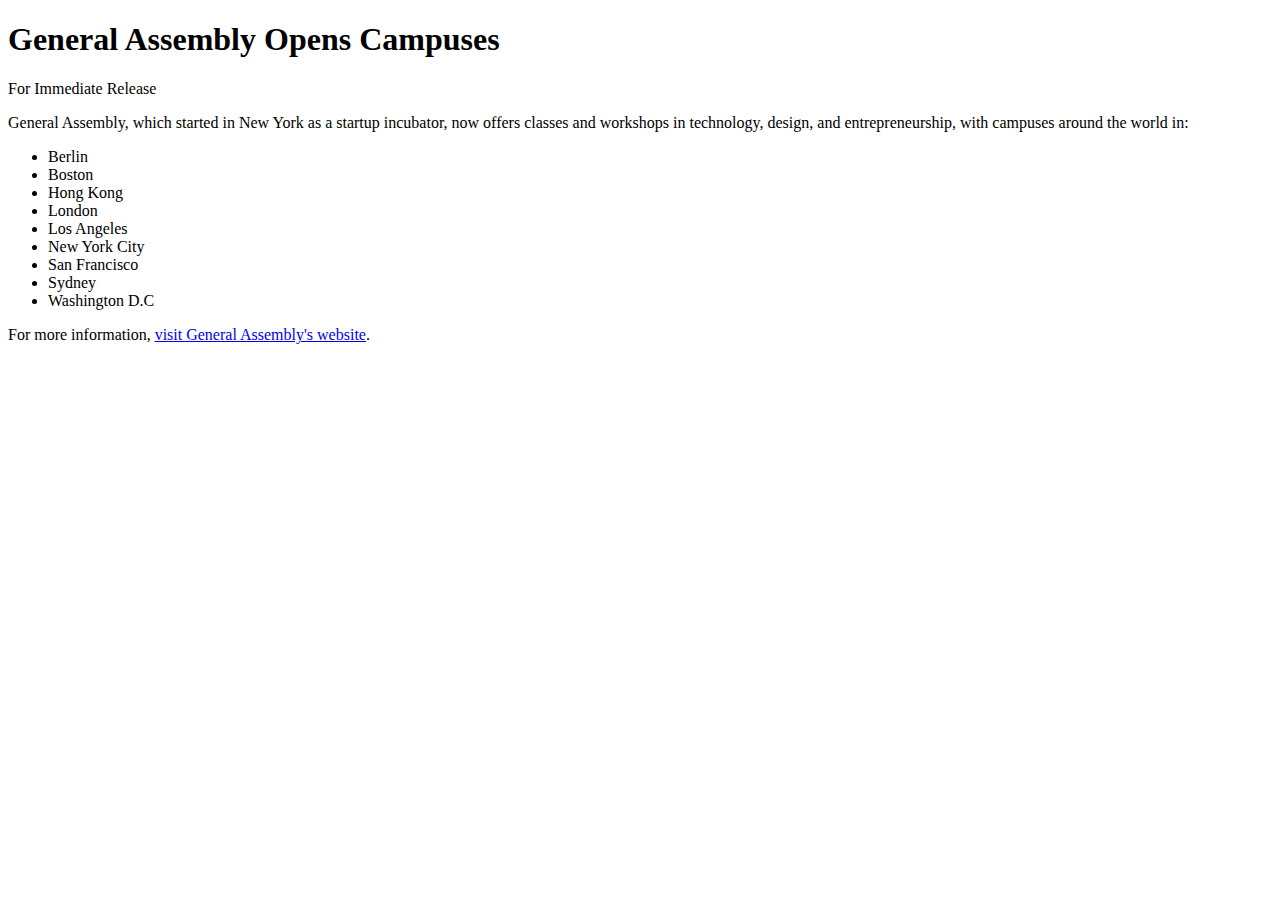
<file: class01/ga_press_release/index.html>
<!DOCTYPE html>
<html>
	<head>
		<title>GA Press Release</title>
	</head>
	<body>
		<h1>General Assembly Opens Campuses</h1>
		<p>For Immediate Release</p>

		<p>General Assembly, which started in New York as a startup incubator, now offers classes and workshops in technology, design, and entrepreneurship, with campuses around the world in:</p>
	
		<ul>
			<li>Berlin</li> 
			<li>Boston</li> 
			<li>Hong Kong</li> 
			<li>London</li> 
			<li>Los Angeles</li> 
			<li>New York City</li> 
			<li>San Francisco</li> 
			<li>Sydney</li>
			<li>Washington D.C</li>
		</ul>

		<p>For more information, <a href="http://generalassemb.ly">visit General Assembly's website</a>.</p>
	</body>
</html>
</file>
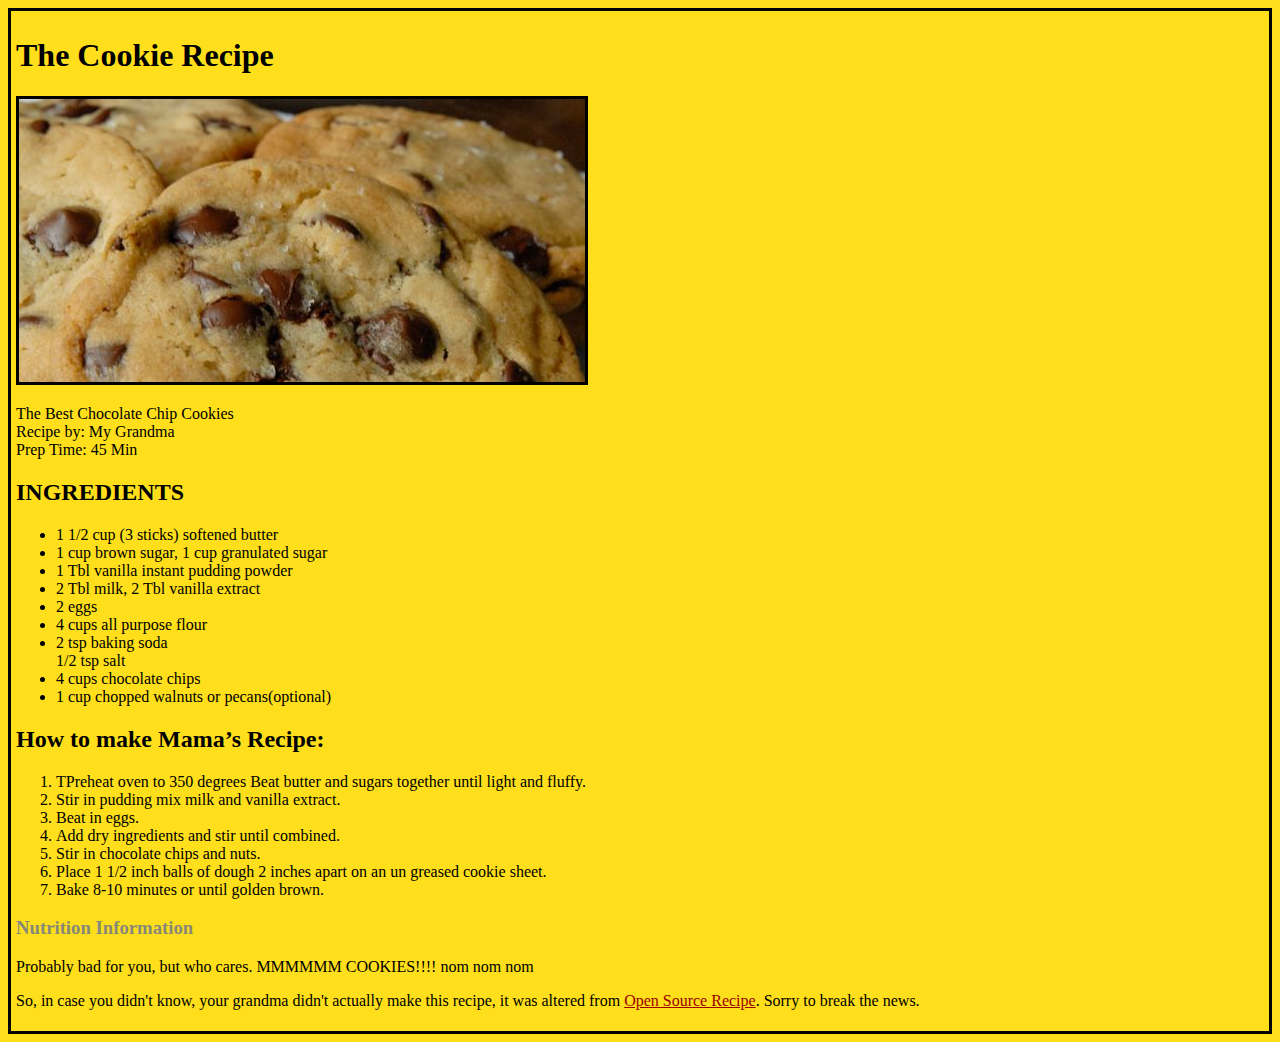
<file: class02/cookie_recipe/index.html>
﻿<!DOCTYPE html>
<html>
	<head>
		<title>Cookie Recipe</title>
		<link rel="stylesheet" href="css/style.css" type="text/css">
	</head>
	<body>
		<h1>The Cookie Recipe</h1>
		<img src="cookies.jpg" alt="Cookies" />
		<p>The Best Chocolate Chip Cookies<br />
		Recipe by: My Grandma<br />
		Prep Time: 45 Min</p>

		<h2>INGREDIENTS</h2>
		<ul>
			<li>1 1/2 cup (3 sticks) softened butter</li> 
			<li>1 cup brown sugar, 1 cup granulated sugar</li>
			<li>1 Tbl vanilla instant pudding powder</li> 
			<li>2 Tbl milk, 2 Tbl vanilla extract</li>
			<li>2 eggs</li>
			<li>4 cups all purpose flour</li>
			<li>2 tsp baking soda</li>
			<l>1/2 tsp salt</li>
			<li>4 cups chocolate chips</li>
			<li>1 cup chopped walnuts or pecans(optional)</li>
		</ul>

		<h2>How to make Mama’s Recipe:</h2> 
		<ol>
			<li>TPreheat oven to 350 degrees Beat butter and sugars together until light and fluffy.</li>
			<li>Stir in pudding mix milk and vanilla extract.</li>
			<li>Beat in eggs.</li> 
			<li>Add dry ingredients and stir until combined.</li>
			<li>Stir in chocolate chips and nuts.</li>
			<li>Place 1 1/2 inch balls of dough 2 inches apart on an un greased cookie sheet.</li> 
			<li>Bake 8-10 minutes or until golden brown.</li>
		</ol>

		<h3>Nutrition Information</h3>

		<p>Probably bad for you, but who cares. MMMMMM COOKIES!!!! nom nom nom</p>

		<p>So, in case you didn't know, your grandma didn't actually make this recipe, it was altered from <a href="http://www.opensourcefood.com/people/Amanori/recipes/mamas-recipe-the-best-chocolate-chip-cookies" target="_blank">Open Source Recipe</a>. Sorry to break the news.</p>
	</body>
</html>
</file>
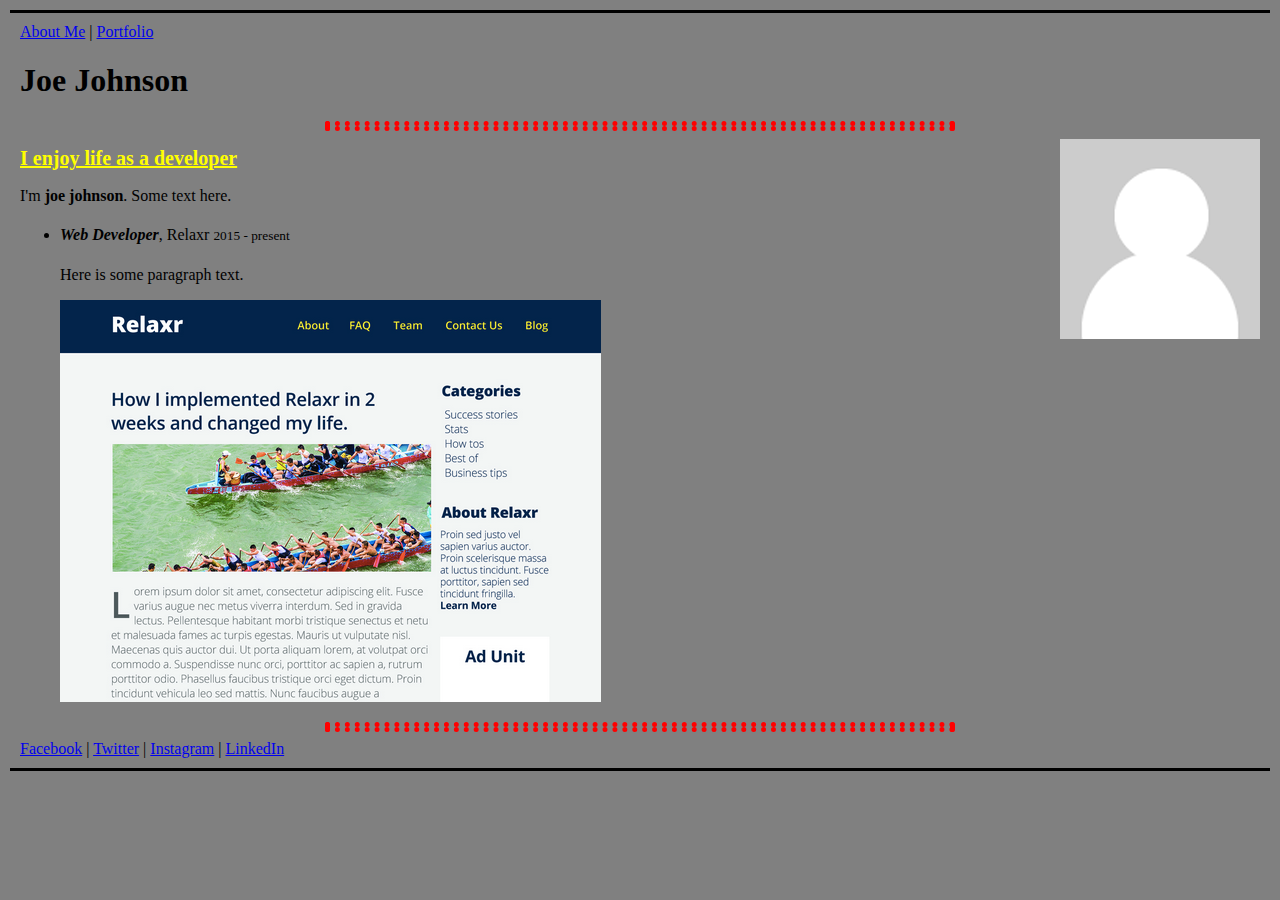
<file: class02/portfolio_site/index.html>
<!DOCTYPE html>
<html>
	<head>
		<title>About Me</title>
		<link rel="stylesheet" href="css/style.css">
	</head>
	<body>
		<header>
			<nav>
				<a href="index.html">About Me</a>
				|
				<a href="portfolio.html">Portfolio</a>
			</nav>
			<h1>Joe Johnson</h1>
		</header>
		<hr />
		<img src="img/avatar.png" alt="My photo" />
		<h2 class="callout-text" id="important-text">I enjoy life as a developer</h2>
		<p>I'm <strong>joe johnson</strong>. Some text here.</p>
		<ul>
			<li>
			<h4><strong>Web Developer</strong>, Relaxr <small>2015 - present</small></h4>
			<p>Here is some paragraph text.</p>
			<img src="img/relaxr_deliverable.png" alt="Relaxr Site">
			</li>
		</ul>
		<hr />
		<footer>
			<nav>
			<a href="http://facebook.com">Facebook</a>
			|
			<a href="http://twitter.com">Twitter</a>
			|
			<a href="http://instagram.com">Instagram</a>
			|
			<a href="http://linkedin.com">LinkedIn</a>
			</nav>
		</footer>
	</body>
</html>
</file>
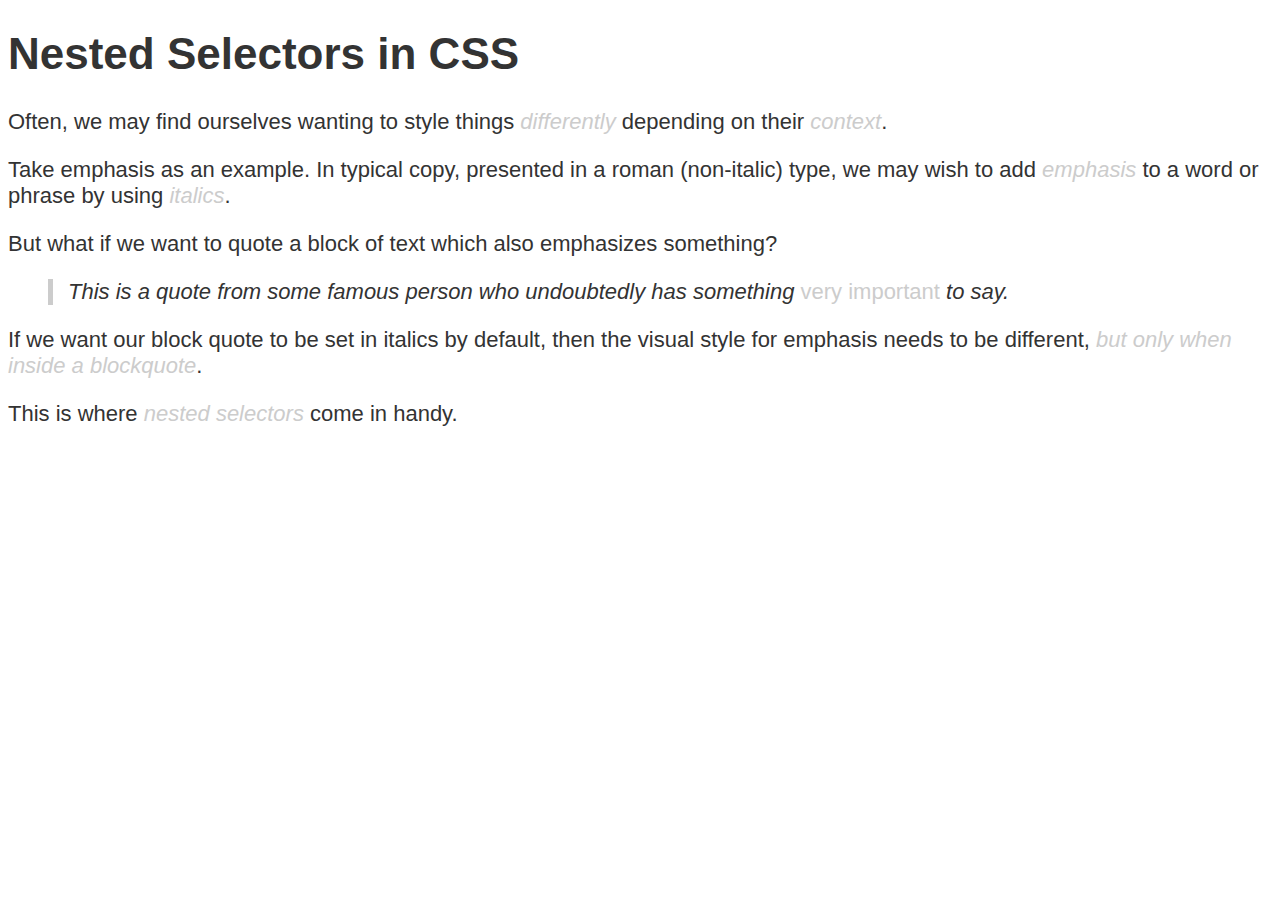
<file: class03/nested_selectors/index.html>
<!DOCTYPE html>
<html>

<head>

  <meta charset="UTF-8">

  <title>Nested Selectors - CodePen</title>

    <link rel="stylesheet" href="css/style.css" media="screen" type="text/css" />

</head>

<body>

  <h1>Nested Selectors in CSS</h1>

	<p>Often, we may find ourselves wanting to style things <em>differently</em> depending on their <em>context</em>.</p>

	<p>Take emphasis as an example. In typical copy, presented in a roman (non-italic) type, we may wish to add <em>emphasis</em> to a word or phrase by using <em>italics</em>.</p>

	<p>But what if we want to quote a block of text which also emphasizes something?</p>

	<blockquote>
  		<p>This is a quote from some famous person who undoubtedly has something <em>very important</em> to say.</p>
	</blockquote>

	<p>If we want our block quote to be set in italics by default, then the visual style for emphasis needs to be different, <em>but only when inside a blockquote</em>.</p>

	<p>This is where <em>nested selectors</em> come in handy.</p>

</body>

</html>
</file>
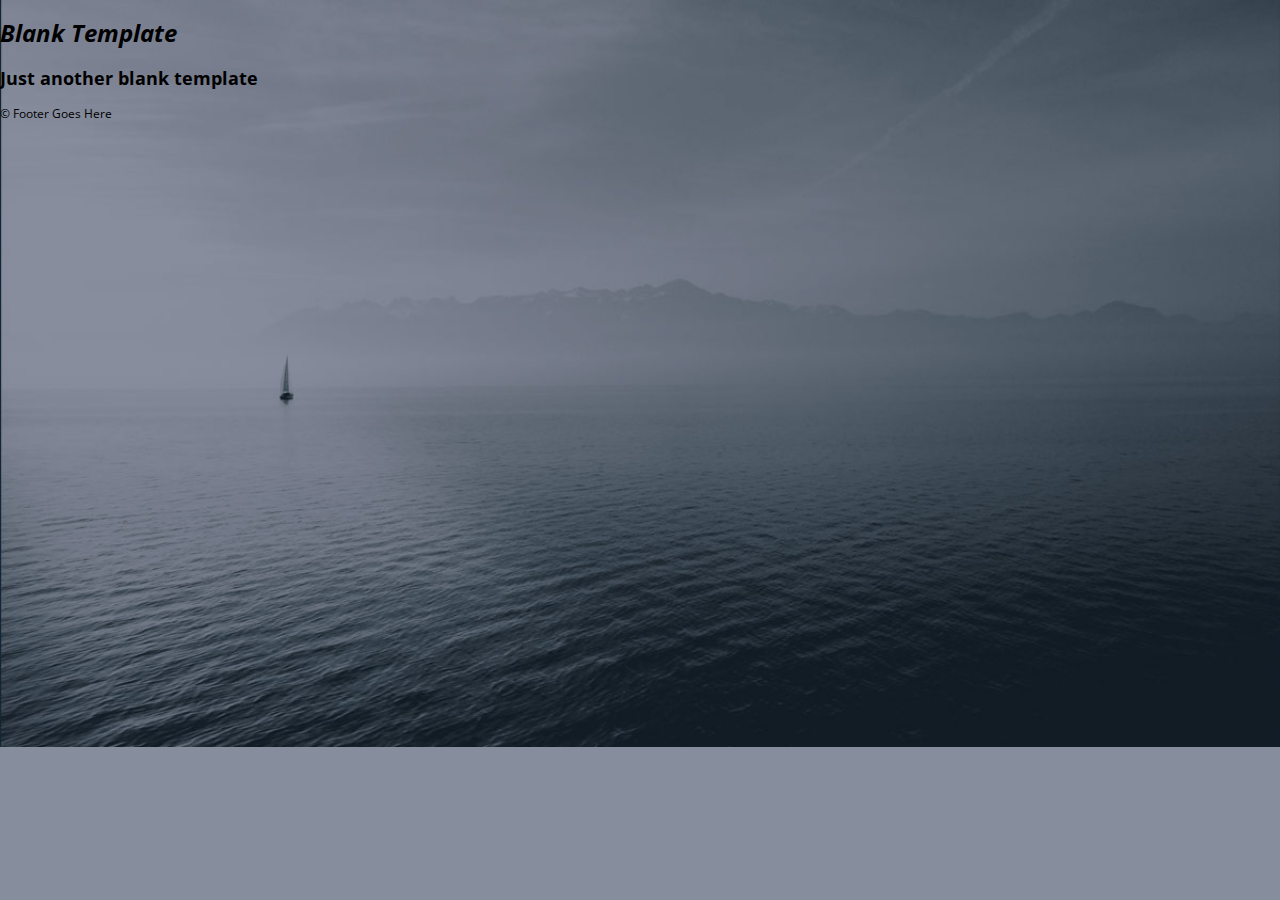
<file: class03/relaxr/index.html>
<!DOCTYPE html>
<html lang="en">
	<head>
    	<meta charset="utf-8">
    	<meta name="description" content="Your description goes here">
    	<meta name="keywords" content="one, two, three">

		<title>Blank Template</title>

		<!-- external CSS link -->
		<link rel="stylesheet" href="css/normalize.css">
		<link href='https://fonts.googleapis.com/css?family=Open+Sans:300,300italic,600,800' rel='stylesheet' type='text/css'>
		<link rel="stylesheet" href="css/style.css">

	</head>
	<body>
		<div id="container">
			<header>
				<h1><em>Blank Template</em></h1>
				<h2>Just another blank template</h2>
			</header>
			<footer>
				&copy; Footer Goes Here
			</footer>
		</div><!-- #container -->
	</body>
</html>
</file>
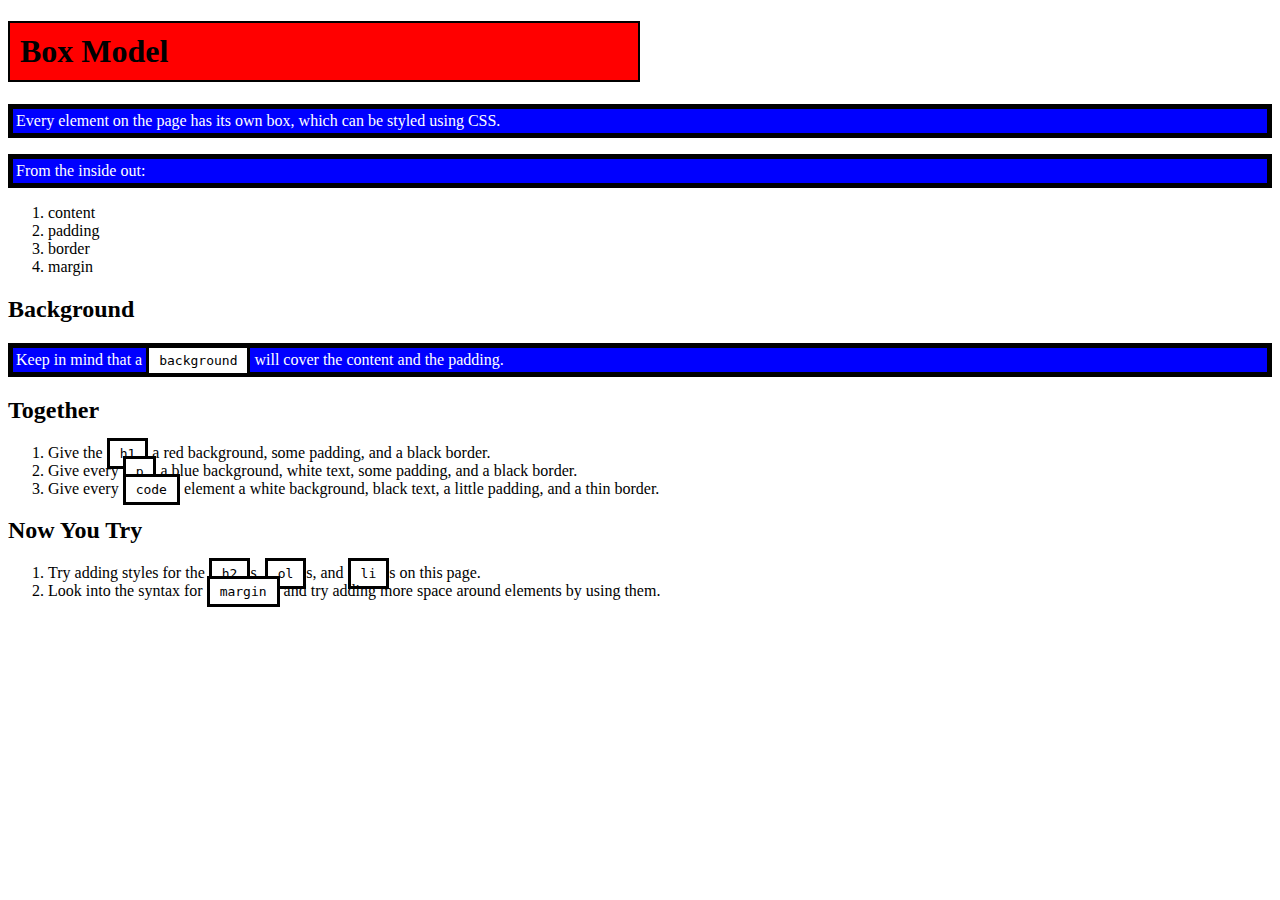
<file: class03/tags_boxes/index.html>
<!DOCTYPE html>
<html>

<head>

  <meta charset="UTF-8">

  <title>The Box Model</title>

    <link rel="stylesheet" href="css/style.css" media="screen" type="text/css" />

</head>

<body>

  <h1>Box Model</h1>
  <p>Every element on the page has its own box, which can be styled using CSS.</p>
  <p>From the inside out:</p>
  <ol>
    <li>content</li>
    <li>padding</li>
    <li>border</li>
    <li>margin</li>
  </ol>

<h2>Background</h2>
<p>Keep in mind that a <code>background</code> will cover the content and the padding.</p>

<h2>Together</h2>
<ol>
  <li>Give the <code>h1</code> a red background, some padding, and a black border.</li>
  <li>Give every <code>p</code> a blue background, white text, some padding, and a black border.</li>
  <li>Give every <code>code</code> element a white background, black text, a little padding, and a thin border.</li>
</ol>

<h2>Now You Try</h2>
<ol>
  <li>Try adding styles for the <code>h2</code>s, <code>ol</code>s, and <code>li</code>s on this page.</li>
  <li>Look into the syntax for <code>margin</code> and try adding more space around elements by using them.</li>
</ol>

</body>

</html>
</file>
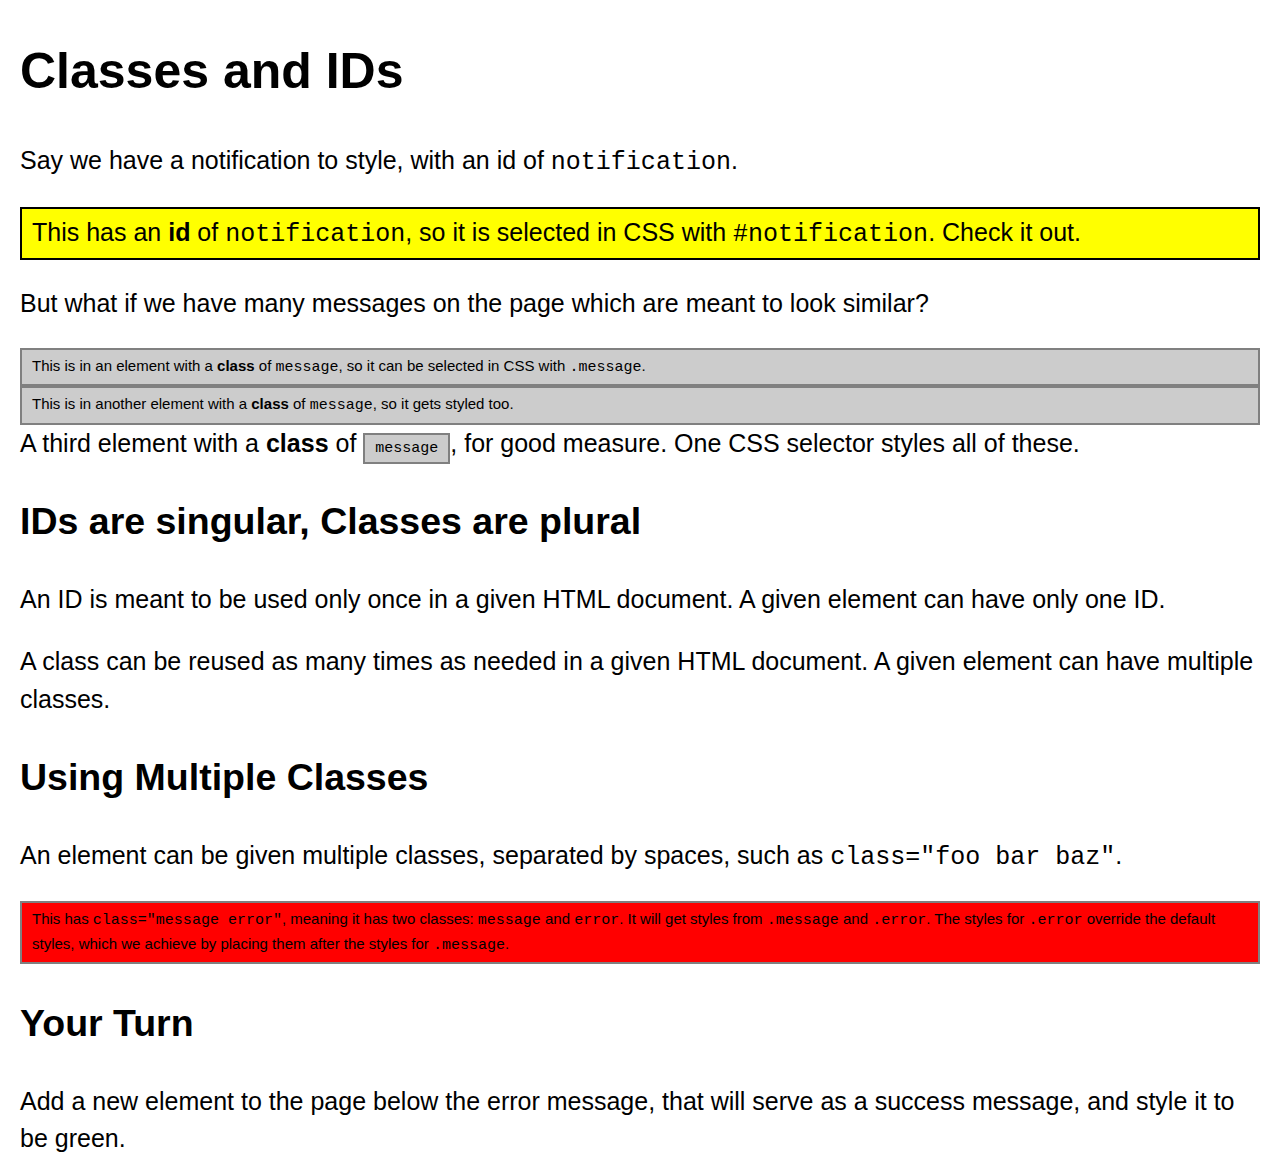
<file: class04/error_message/index.html>
<!DOCTYPE html>
<html>

<head>

  <meta charset="UTF-8">

  <title>Error Message</title>

  	<link rel="stylesheet" type="text/css" href="css/normalize.css">
    <link rel="stylesheet" href="css/style.css" media="screen" type="text/css" />

</head>

<body>

  <h1>Classes and IDs</h1>

<p>Say we have a notification to style, with an id of <code>notification</code>.<p>

<div id="notification">
  This has an <strong>id</strong> of <code>notification</code>, so it is selected in CSS with <code>#notification</code>. Check it out.
</div>

<p>But what if we have many messages on the page which are meant to look similar?</p>

<div class="message">
  This is in an element with a <strong>class</strong> of <code>message</code>, so it can be selected in CSS with <code>.message</code>.
</div>

<div class="message">
  This is in another element with a <strong>class</strong> of <code>message</code>, so it gets styled too.
</div>

<div>
  A third element with a <strong>class</strong> of <code class="message">message</code>, for good measure. One CSS selector styles all of these.
</div>

<h2>IDs are singular, Classes are plural</h2>

<p>An ID is meant to be used only once in a given HTML document. A given element can have only one ID.</p>

<p>A class can be reused as many times as needed in a given HTML document. A given element can have multiple classes.</p>

<h2>Using Multiple Classes</h2>

<p>An element can be given multiple classes, separated by spaces, such as <code>class="foo bar baz"</code>.</p>

<div class="message error">
  This has <code>class="message error"</code>, meaning it has two classes: <code>message</code> and <code>error</code>. It will get styles from <code>.message</code> and <code>.error</code>. The styles for <code>.error</code> override the default styles, which we achieve by placing them after the styles for <code>.message</code>.
</div>

<h2>Your Turn</h2>

<p>Add a new element to the page below the error message, that will serve as a success message, and style it to be green.</p>

</body>

</html>
</file>
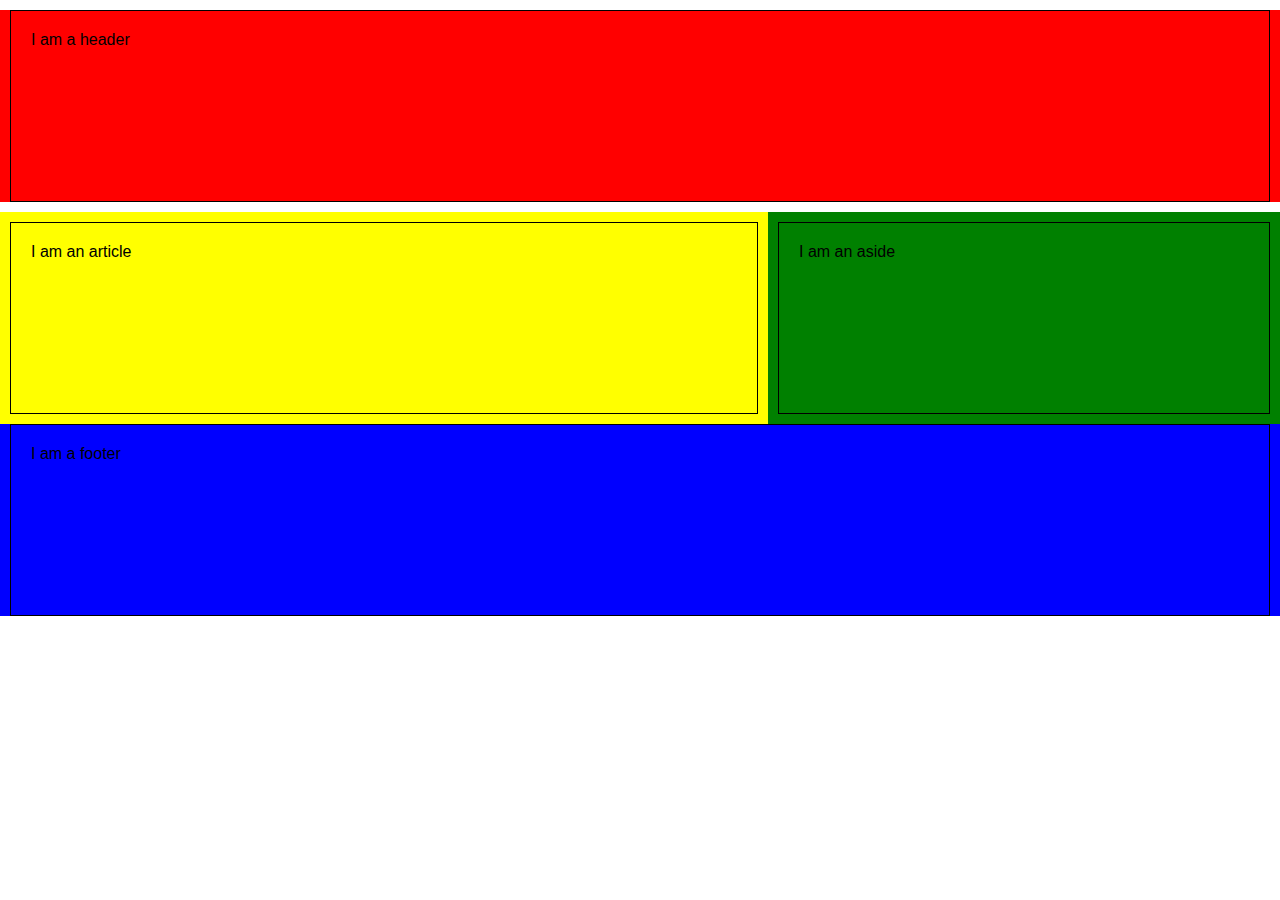
<file: class04/layout_challenge/index.html>
<!DOCTYPE html>
<html>
	<head>
		<title>Layout Challenge</title>
		<link rel="stylesheet" href="css/normalize.css">
		<link rel="stylesheet" href="css/style.css">
	</head>
	<body class="clearfix">
		<header>
			<div>I am a header</div>
		</header>
		<article>
			<div>I am an article</div>
		</article>
		<aside>
			<div>I am an aside</div>
		</aside>
		<footer>
			<div>I am a footer</div>
		</footer>
	</body>
</html>
</file>
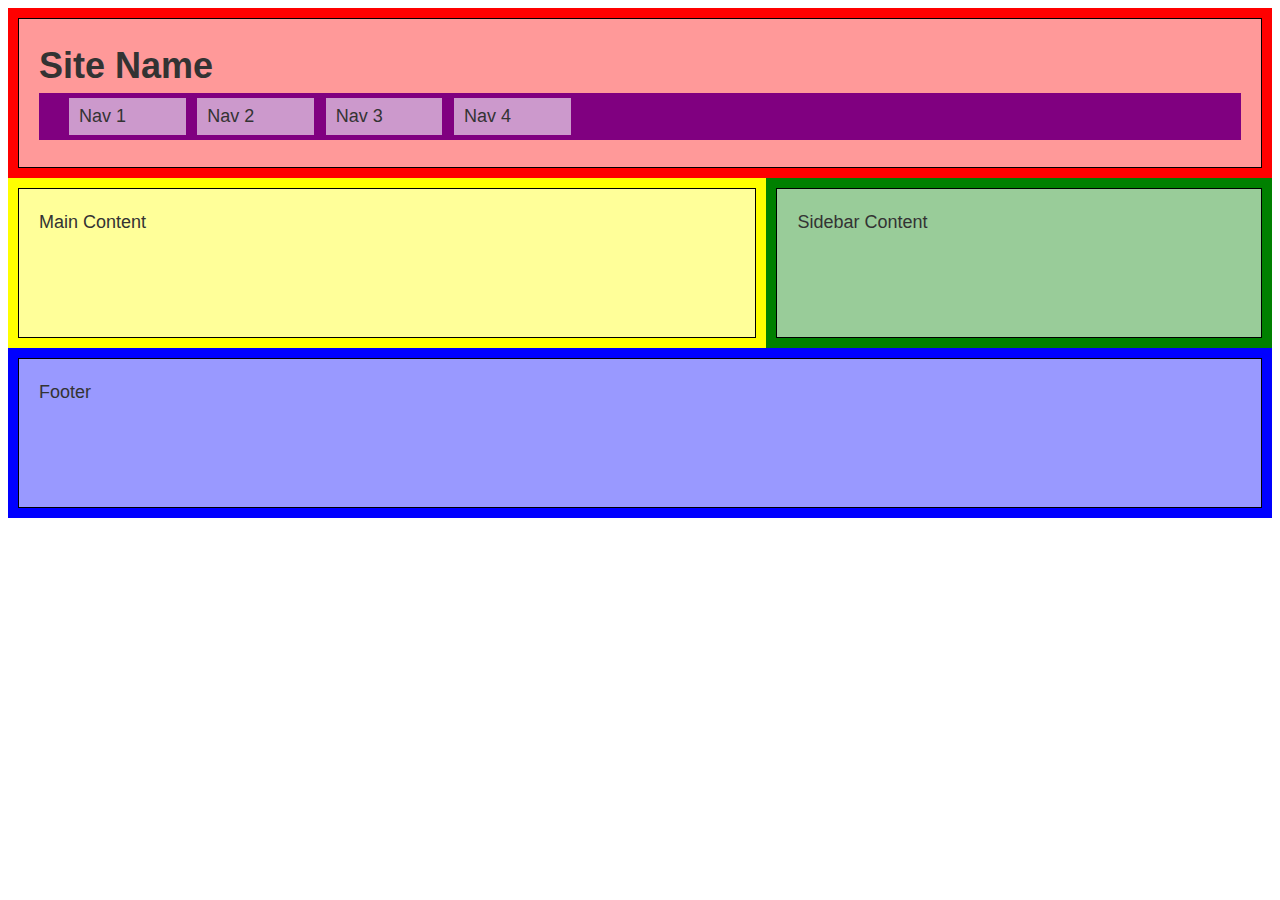
<file: class05/nested_floats/index.html>
<!DOCTYPE html>
<html>
<head>
	<title>Nested Floats</title>
	<link rel="stylesheet" type="text/css" href="css/style.css">
</head>
<body>
	<header>
  		<div class="placeholder">
	    	<h1>Site Name</h1>
			<nav>
				<ul class="clearfix">
					<li>Nav 1</li>
					<li>Nav 2</li>
					<li>Nav 3</li>
					<li>Nav 4</li>		
				</ul>
			</nav>
  		</div>
	</header>

	<section>
	  	<div class="placeholder">
	    	Main Content
	  	</div>
	</section>

	<aside>
	  	<div class="placeholder">
	    	Sidebar Content
	  	</div>
	</aside>

	<footer>
	  	<div class="placeholder">
	    	Footer
	  	</div>
	</footer>
</body>
</html>
</file>
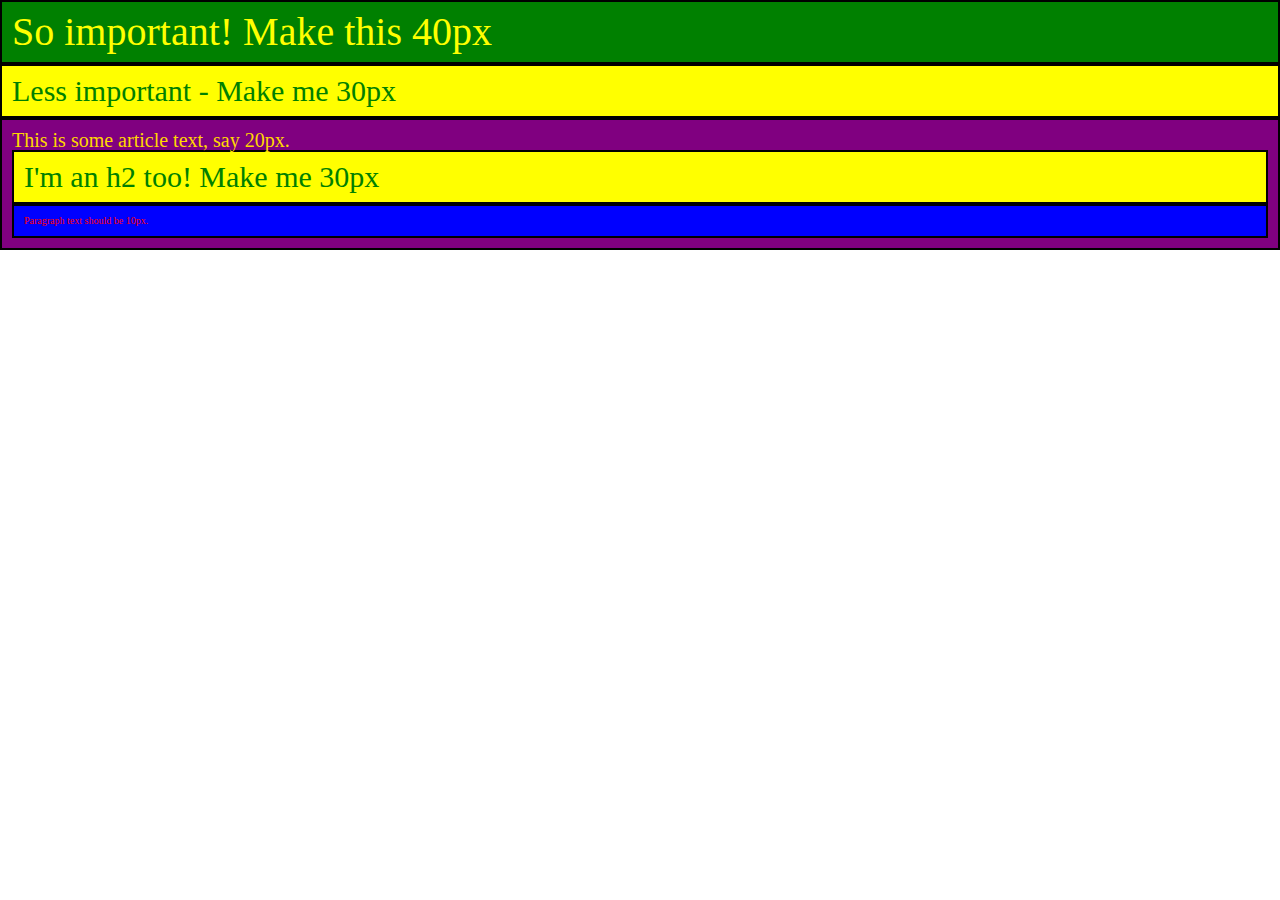
<file: class08/em_exercise/index.html>
<!DOCTYPE html>
<html>
<head>
	<title>Em Exercise</title>
	<link rel="stylesheet" type="text/css" href="css/reset.css">
	<link rel="stylesheet" type="text/css" href="css/style.css">
</head>
<body>
	<h1>So important! Make this 40px</h1>
	<h2>Less important - Make me 30px</h2>
	<article>
		This is some article text, say 20px.
		
		<h2>I'm an h2 too! Make me 30px</h2>
		
		<p>
			Paragraph text should be 10px.
		</p>
	</article>
</body>
</html>
</file>
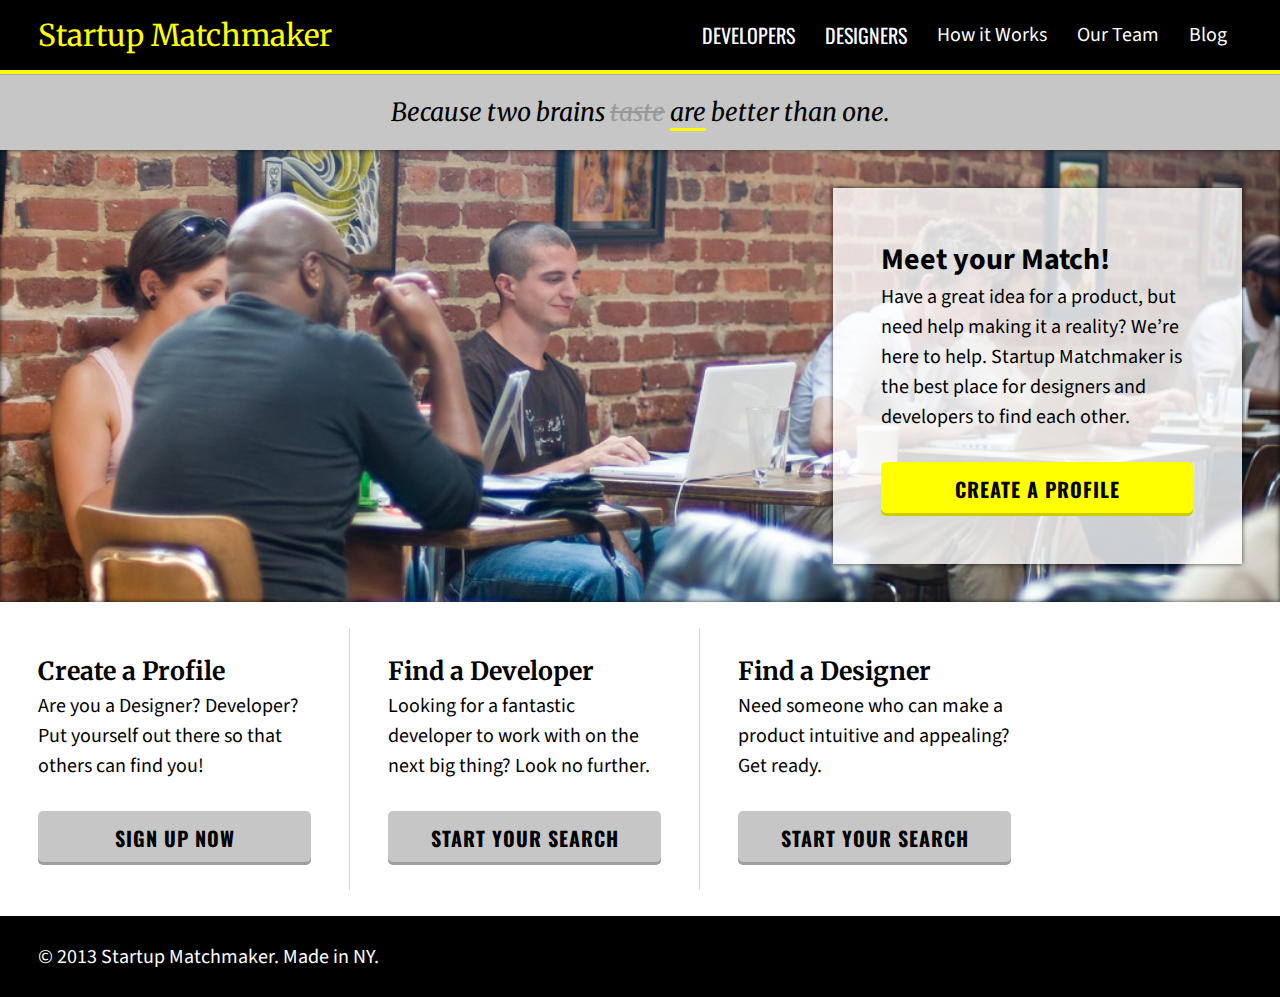
<file: class08/starter_code/index.html>
<!doctype html>
<html lang="en-us">
<head>
	<meta charset="utf-8">
	<title>Startup Matchmaker</title>
	<link href='http://fonts.googleapis.com/css?family=Source+Sans+Pro:400,700|Oswald:700|Merriweather:700,700italic' rel='stylesheet' type='text/css'>
	<link rel="stylesheet" href="css/reset.css">
	<link rel="stylesheet" href="css/main.css">
</head>
<body>
	<header id="page-header">
		<div class="wrapper">
			<h1><a href="index.html">Startup Matchmaker</a></h1>
			<!--<div id="hamburger">
  				<span></span>
  				<span></span>
  				<span></span>
			</div>-->
			<div class="hamburger-icon mobile-only"></div>
			<nav class="desktop-only">
				<ul>
					<li><strong><a href="developers.html">Developers</a></strong></li>
					<li><strong><a href="designers.html">Designers</a></strong></li>			
					<li><a href="how.html">How it Works</a></li>			
					<li><a href="team.html">Our Team</a></li>			
					<li><a href="blog.html">Blog</a></li>			
				</ul>
			</nav>
		</div>
	</header>
	<p class="tagline desktop-only">Because two brains <del>taste</del> <ins>are</ins> better than&nbsp;one.</p>
	<section class="banner">
		<div class="wrapper">
			<div class="blurb">
				<h2>Meet your Match!</h2>
				<p><span class="desktop-only">Have a great idea for a product, but need help making it a reality? We’re here to help.</span> Startup Matchmaker is the best place for designers and developers to find each other.</p>
				<a class="button" href="#">Create a Profile</a>

				
			</div>
		</div>
	</section>
	<div class="wrapper">
		<section class="touts">
			<section class="tout">
				<header>
					<h3>Create a Profile</h3>
				</header>
				<p>Are you a Designer? Developer? Put yourself out there so that others can find you!</p>
				<a class="button" href="#">Sign Up Now</a>
			</section>
			<section class="tout">
				<header>
					<h3>Find a Developer</h3>
				</header>
				<p>Looking for a fantastic developer to work with on the next big thing? Look no further.</p>
				<a class="button" href="developers.html">Start Your Search</a>
			</section>
			<section class="tout">
				<header>
					<h3>Find a Designer</h3>
				</header>
				<p>Need someone who can make a product intuitive and appealing? Get ready.</p>
				<a class="button" href="designers.html">Start Your Search</a>
			</section>
		</section>
	</div>
	<footer>
		<div class="wrapper">
			© 2013 Startup Matchmaker. Made in NY.
		</div>
	</footer>
</body>
</html>
</file>
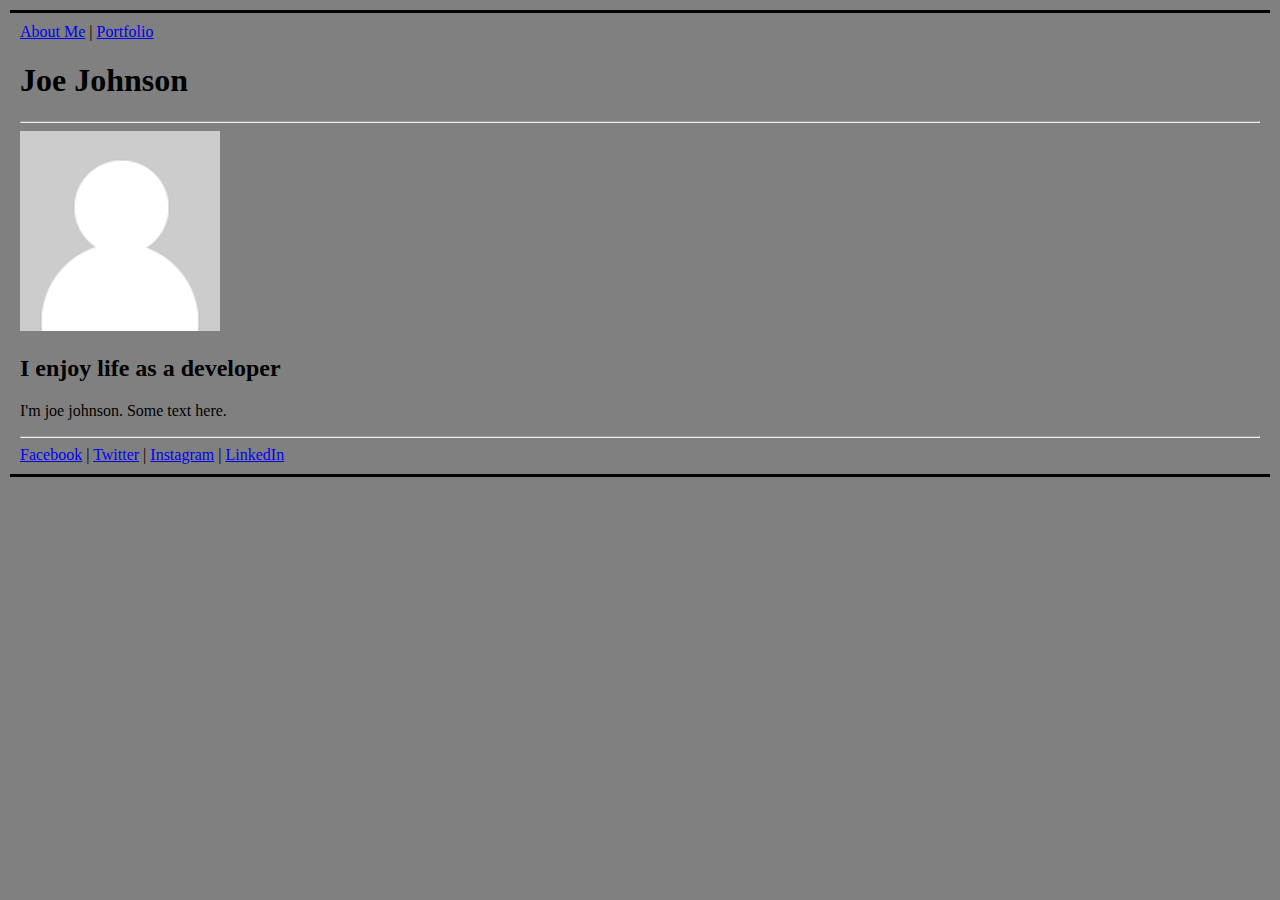
<file: class02/portfolio_site/final/index.html>
<!DOCTYPE html>
<html>
	<head>
		<title>About Me</title>
		<link rel="stylesheet" href="css/style.css">
	</head>
	<body>
		<header>
			<nav>
				<a href="index.html">About Me</a>
				|
				<a href="portfolio.html">Portfolio</a>
			</nav>
			<h1>Joe Johnson</h1>
		</header>
		<hr />
		<img src="img/avatar.png" alt="My photo" />
		<h2>I enjoy life as a developer</h2>
		<p>I'm joe johnson. Some text here.</p>
		<hr />
		<footer>
			<nav>
			<a href="http://facebook.com">Facebook</a>
			|
			<a href="http://twitter.com">Twitter</a>
			|
			<a href="http://instagram.com">Instagram</a>
			|
			<a href="http://linkedin.com">LinkedIn</a>
			</nav>
		</footer>
	</body>
</html>
</file>
<file: class02/cookie_recipe/css/style.css>
body{
	background-color: #ffdf1b;
	border-style: solid;
	border-color: black;
	border-width: 3px;
	padding: 5px;
}

img{
	border: solid 3px black;
}

h3{
	color: #887;
}

a{
	color: #900;
}
</file>
<file: class02/portfolio_site/css/style.css>
body{
	background-color: gray;
	border-top: solid 3px black;
	border-bottom: solid 3px black;
	padding: 10px;
	margin: 10px;
}

hr{
	border: dotted 5px red;
	width: 50%;
}

img{
	float: right;
}

h4{
	font-weight: normal;
}

h4 strong{
	font-style: italic;
}

ul img {
	float: none;
}

h2{
	font-size: 40px;
}

#important-text{
	text-decoration: underline;
	color: yellow;
}

.callout-text{
	color: blue;
}

h2{
	font-size: 20px;
	color: orange;
}
</file>
<file: class03/nested_selectors/css/style.css>
html {
 box-sizing: border-box;
}
​*, *​:before, *:after {
 box-sizing: inherit;
}

body{
	font-family: helvetica, Arial, sans-serif;
	font-size: 22px;
	color: #333;
}

em{
	font-style: italic;
	color: #ccc;
}

blockquote{
	font-style: italic;
	border-left: solid 5px #ccc;
	padding-left: 15px;
}

blockquote em {
	font-style: normal;
}
</file>
<file: class03/relaxr/css/style.css>
/*
Project Name: Blank Template
Client: Your Client
Author: Your Name
Developer @GA in NYC
*/


/******************************************
/* SETUP
/*******************************************/

/* Box Model Hack */
* {
     -moz-box-sizing: border-box; /* Firexfox */
     -webkit-box-sizing: border-box; /* Safari/Chrome/iOS/Android */
     box-sizing: border-box; /* IE */
}

/* Clear fix hack */
.clearfix:after {
     content: ".";
     display: block;
     clear: both;
     visibility: hidden;
     line-height: 0;
     height: 0;
}

.clear {
  clear: both;
}

.alignright {
  float: right;
  padding: 0 0 10px 10px; /* note the padding around a right floated image */
}

.alignleft {
  float: left;
  padding: 0 10px 10px 0; /* note the padding around a left floated image */
}

/******************************************
/* BASE STYLES
/*******************************************/

body {
     color: #000;
     font-size: 12px;
     line-height: 1.4;
     font-family: 'Open Sans', Helvetica, Arial, sans-serif;
     background: url(../images/header_bg.jpg) no-repeat center top rgb(134,141,157);
     background-size: cover;
}


/******************************************
/* LAYOUT
/*******************************************/

/* Center the container */
#container {
  width: 100%;
  margin: auto;
  height: 500px;

}

header {

}

footer {

}

/******************************************
/* ADDITIONAL STYLES
/*******************************************/
</file>
<file: class03/tags_boxes/css/style.css>
html {
  box-sizing: border-box;
}
*, *:before, *:after {
  box-sizing: inherit;
}

h1{
	background-color: red;
	padding: 10px;
	border-color: black;
	border-width: 2px;
	border-style: solid;
	width: 50%;
}

p{
	background-color: blue;
	color: white;
	padding:3px;
	border: black 5px solid;
}

code{
	background-color: white;
	color: black;
	padding: 5px 10px 5px 10px;
	border:3px black solid;
}
</file>
<file: class04/error_message/css/style.css>
/********
Utility Classes
*********/

html {
 box-sizing: border-box;
}
​*, *​:before, *:after {
 box-sizing: inherit;
}

.clearfix:after {
  content: "";
  display: table;
  clear: both;
}

.clear {
  overflow: auto;
}

/******
Base Styles
******/

body{
	margin: 20px;
	font-family: helvetica, arial, sans-serif;
	font-size: 25px;
	line-height: 1.5;
}

/*******
Messages
********/

#notification{
	background: yellow;
	border: solid 2px black;
	padding: 5px 10px;
}

.message{
	background: #CCC;
	border: solid 2px gray;
	padding: 5px 10px;
	font-size: 15px;
}

.error{
	background: red;
}
</file>
<file: class04/layout_challenge/css/style.css>
html {
 box-sizing: border-box;
}
​*, *​:before, *:after {
 box-sizing: inherit;
}

.clearfix:after {
  content: "";
  display: table;
  clear: both;
}

header{
	background: red;
}

article{
	background: yellow;
	float: left;
	width: 60%;
}

aside{
	background: green;
	float: right;
	width: 40%;
}

footer{
	background: blue;
	clear: both;
}

div{
	border: 1px solid black;
	padding: 20px;
	height: 150px;
	margin: 10px;
}
</file>
<file: class05/nested_floats/css/style.css>
/*************
*  Utility
**************/

/* Box Sizing */
* {
  -moz-box-sizing: border-box; /* Firexfox */
  -webkit-box-sizing: border-box; /* Safari/Chrome/iOS/Android */
  box-sizing: border-box; /* IE */
}
/* Clear Class */
.clear{
	overflow: auto;
}

/* Clearfix */
.clearfix:after {
  content: ".";
  display: block;
  clear: both;
  visibility: hidden;
  line-height: 0;
  height: 0;
}

/*************
*  Base
**************/

body{	
  color: #333;
  font-family: helvetica, arial, sans-serif;
  font-size: 18px;
  line-height: 1.5;
}

h1{
	margin: 0;
}

/*************
* Navigation
**************/

ul{
	background: purple;
	margin: 0;
	padding: 5px 5px 5px 30px;	
}

li{
	background: rgba(255,255,255,.6);
  width: 10%;
  list-style: none;
  padding: 5px 10px;
  float: left;
  margin-right: 1%;

}

/*************
*  Layout
**************/

header {
  background: red;
  float: left;
  width: 100%;
}
section {
  background: yellow;
  float: left;
  width: 60%;
}
aside {
  background: green;
  float: right;
  width: 40%;
}
footer {
  background: blue;
  float: left;
  width: 100%;
}

.placeholder {
  border: 1px solid black;
  background: rgba(255,255,255,.6);
  padding: 20px;
  min-height: 150px;
  margin: 10px;
}
</file>
<file: class08/em_exercise/css/style.css>
html{
	font-size: 10px;
}
/**
 * Style using "em"s
 */
h1{
	background: green;
	color: yellow;
	padding: 10px;
	border: 2px solid black;
	font-size: 4rem;
}
h2{
	background: yellow;
	color: green;
	padding: 10px;
	border: 2px solid black;
	font-size: 3rem;
}
article{
	background: purple;
	color: gold;
	padding: 10px;
	border: 2px solid black;
	font-size: 2rem;
}
p{
	background: blue;
	color: red;
	padding: 10px;
	border: 2px solid black;
	font-size: 1rem;
}

@media screen and (max-width: 500px) {
	html{
		font-size: 5px;
	}
	p{
		font-size: 2rem;
	}
}
</file>
<file: class08/starter_code/css/main.css>
/* Box Model Hack */
* {
     -moz-box-sizing: border-box; /* Firexfox */
     -webkit-box-sizing: border-box; /* Safari/Chrome/iOS/Android */
     box-sizing: border-box; /* IE */
}

body {
	font-family: 'Source Sans Pro', sans-serif;
	font-size: 20px;
	line-height: 1.5;
	cursor: default;
}

.mobile-only{
	display: none;
}

.wrapper {
	max-width: 1280px;
	margin: auto;
}

h1 {
	font-size: 2em;
	line-height: 1;
}
h2 {
	font-size: 1.5em;
	font-weight: bold;
}
h3 {
	font-family: 'Merriweather', serif;
	font-size: 1.25em;
	font-weight: bold;
}
p {
	margin: 0 0 1.5em 0;
}

.button {
	font-family: 'Oswald', sans-serif;
	text-decoration: none;
	text-transform: uppercase;
	letter-spacing: 1px;
	font-weight: bold;
	background: yellow;
	color: black;
	display: block;
	text-align: center;
	padding: 12px;
	box-shadow: inset 0 -3px 0 rgba(0,0,0,.2);
	border-radius: 5px;
}

#page-header {
	background: black;
	color: white;
	overflow: hidden;
	border-bottom: 4px solid yellow;
	padding: 0 3%;
}
#page-header a {
	color: inherit;
	text-decoration: none;
}
#page-header h1 {
	float: left;
	color: yellow;
	font-family: 'Merriweather', serif;
	font-size: 1.5em;
	margin: 20px 0 0 0;
}
#page-header nav {
	float: right;
}
#page-header nav li {
	float: left;
}
#page-header nav a {
	display: block;
	padding: 20px 15px;
}
#page-header nav li a:hover {
	color: yellow;
}
#page-header nav li.active a {
	background: #666;
}
#page-header nav strong {
	font-family: 'Oswald', sans-serif;
	text-transform: uppercase;
}
#page-header nav strong a {
}


.tagline {
	font-family: 'Merriweather', serif;
	text-align: center;
	margin: 0;
	padding: 1em 3%;
	font-size: 1.25em;
	line-height: 1em;
	font-style: italic;
	background: #C6C6C6;
	border-top: 1px solid #AAA;
}
.tagline del {
	color: #999;
}
.tagline ins {
	text-decoration: none;
	border-bottom: 3px solid yellow;
}

.banner {
	background: url(../images/coworking.jpg) center center no-repeat;
	background-size: cover;
	overflow: hidden;
	padding: 3%;
	box-shadow: inset 0 0 5px rgba(0,0,0,.75);
}

.blurb {
	background: rgba(255,255,255,.8);
	width: 34%;
	margin: 0 auto;
	padding: 4%;
	float: right;
	box-shadow: 0 0 5px rgba(0,0,0,.75);
}

.touts {
	background: #EEE;
	background: white;
	overflow: hidden;
	padding: 2% 0;
}
.tout {
	float: left;
	width: 27.3333%;
	padding: 2% 3%;
	box-shadow: inset -1px 0 0 rgba(0,0,0,.15);
}
.tout:last-child {
	box-shadow: none;
}
.tout .button {
	background: #C6C6C6;
}

.profiles {
	background: #C6C6C6;
	padding: 10px;
}
.cards {
	overflow: hidden;
}
.card {
	float: left;
	width: 25%;
}
.card img {
	max-width: 100%;
}
.card article {
	background: white;
	margin: 10px;
	padding: 10px;
}
.card .button {
	font-size: .75em;
}

.tags {
	overflow: hidden;
	margin-bottom: 10px;
}
.tags li {
	float: left;
}
.tags li a {
	display: block;
	background: #666;
	padding: 1px 12px;
	border-radius: 100px;
	font-size: .75em;
	margin: 0 5px 5px 0;
	color: white;
	text-decoration: none;
}

footer {
	background: black;
	color: white;
	padding: 2% 3%;
}

@media screen and (max-width: 640px){
	body{
		font-size: 14px;
	}

	/*Utility*/
	.desktop-only{
		display: none;
	}

	.mobile-only{
		display: block;
	}

	/*Hamburger Icon*/
	/*#hamburger {
	  width: 60px;
	  height: 60px;
	  position: relative;
	  cursor: pointer;
	  float: right;
	}

	#hamburger span {
	  display: block;
	  position: absolute;
	  height: 4px;
	  width: 60%;
	  background: yellow;
	  opacity: 1;
	  left: 50%;
	  margin-top: 29%;
	}

	#hamburger span:nth-child(1) {
	  top: 0px;
	}

	#hamburger span:nth-child(2) {
	  top: 8px;
	}

	#hamburger span:nth-child(3) {
	  top: 16px;
	}*/

	.hamburger-icon:before { 
		content:'\2630'; 
		color: yellow;
		float: right;
		font-size: 2.5em;
		cursor: pointer;
	}

	.tout{
		width: 100%;
		float: none;
		box-shadow: none;
	}

	.blurb{
		width: 60%;
		float: none;
	}
}
</file>
<file: class02/portfolio_site/final/css/style.css>
body{
	background-color: gray;
	border-top: solid 3px black;
	border-bottom: solid 3px black;
	padding: 10px;
	margin: 10px;
}
</file>
